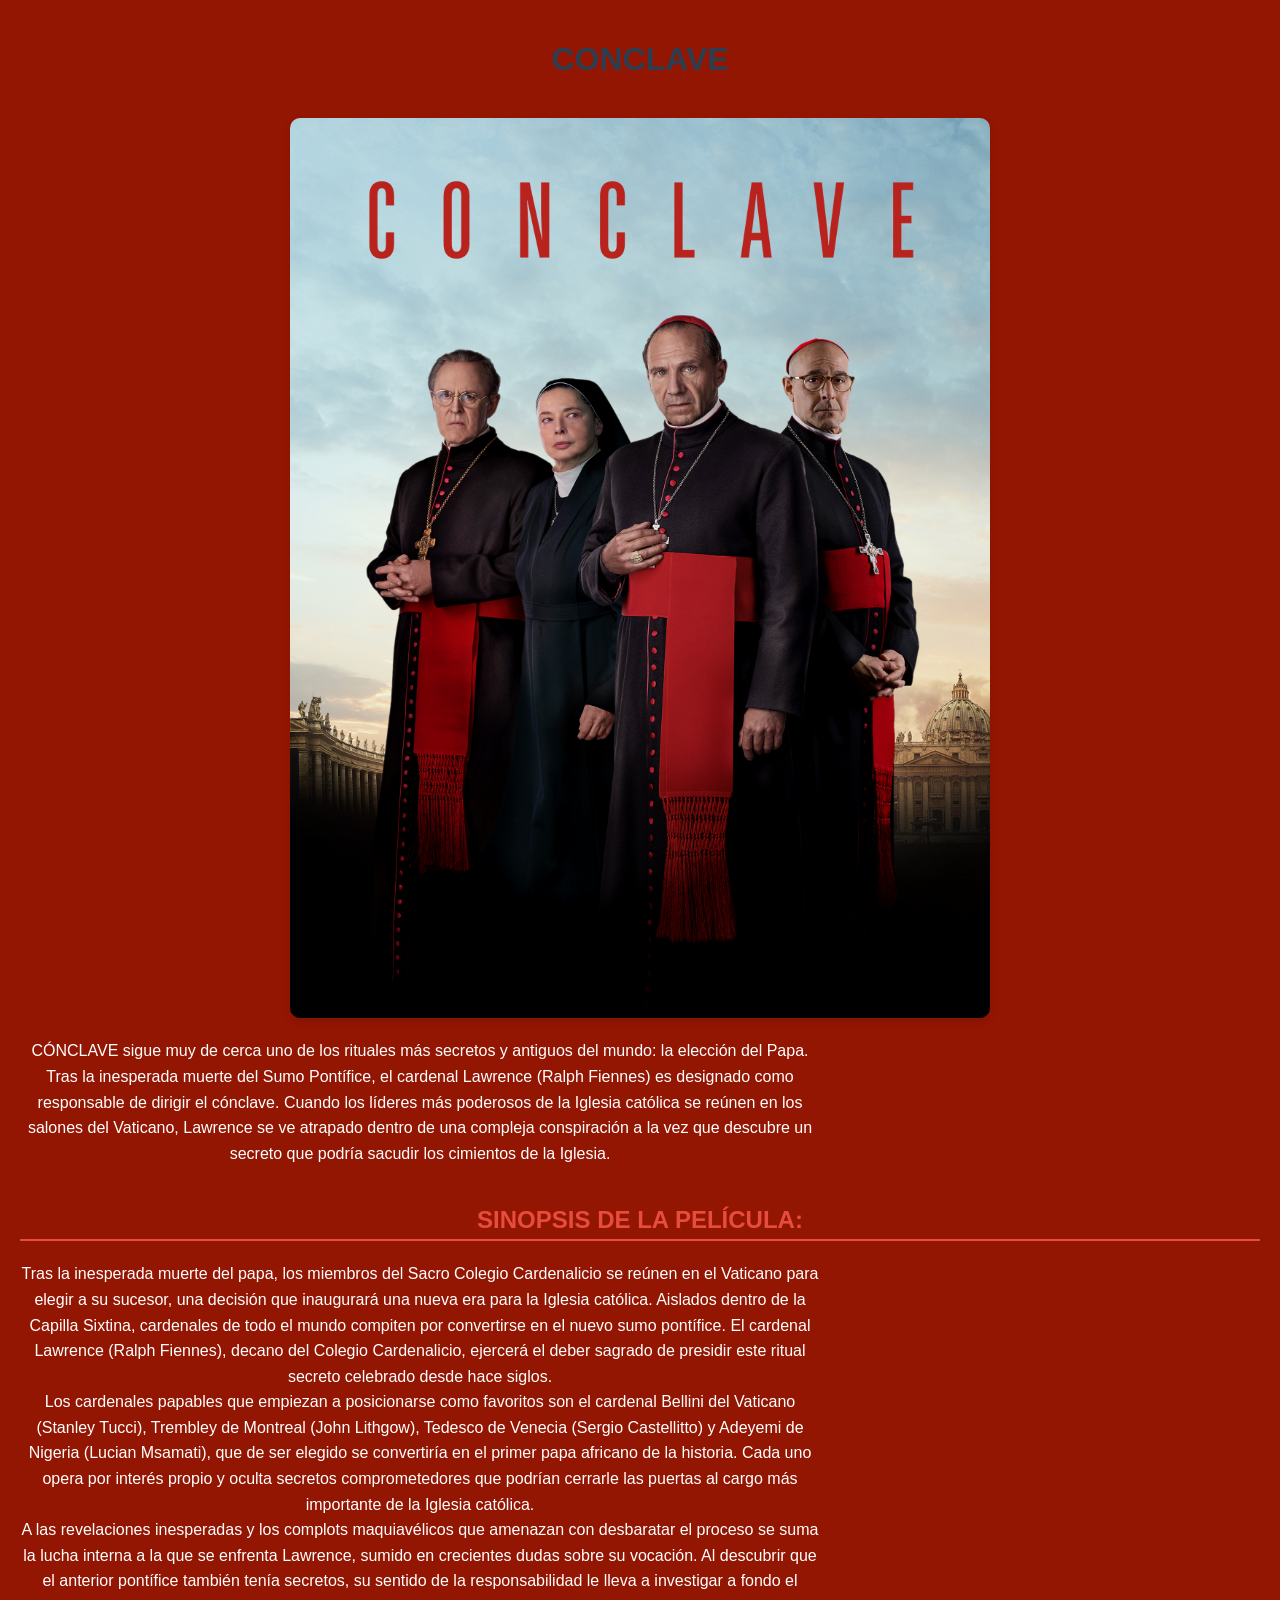
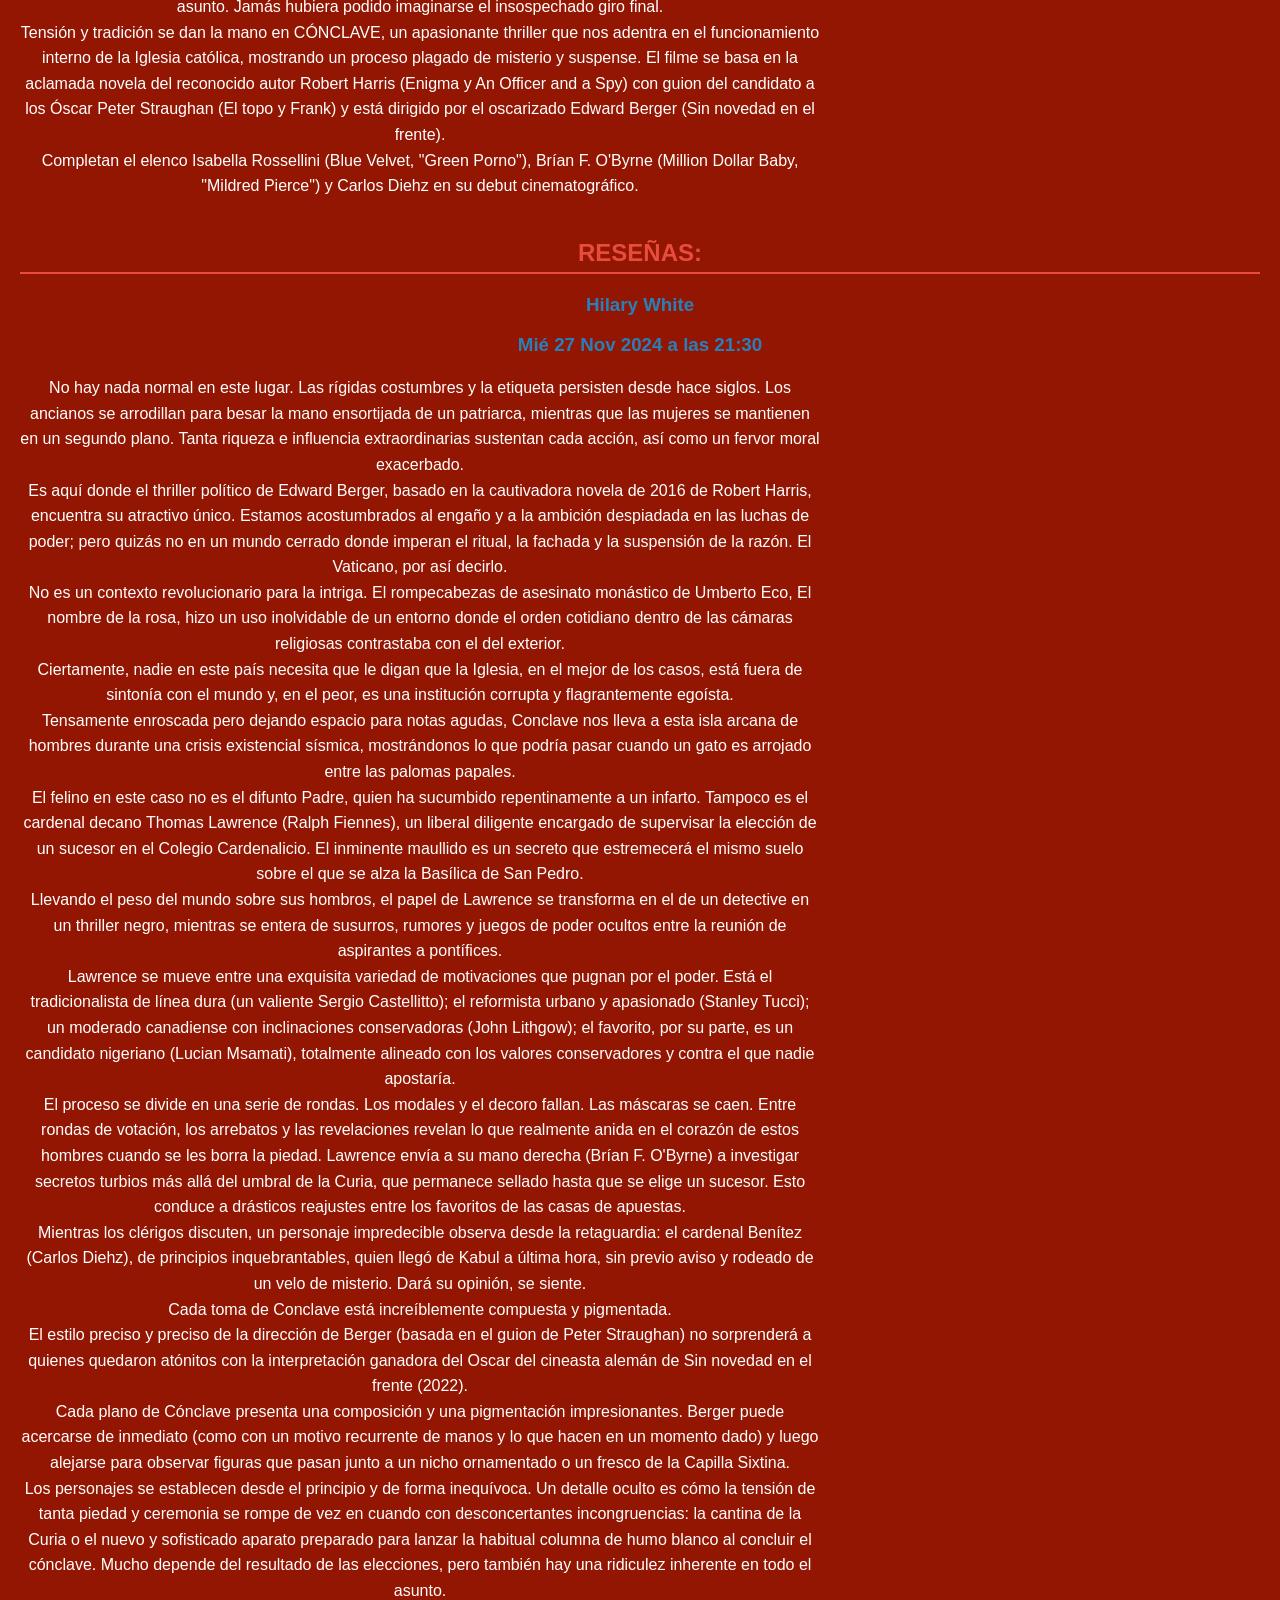
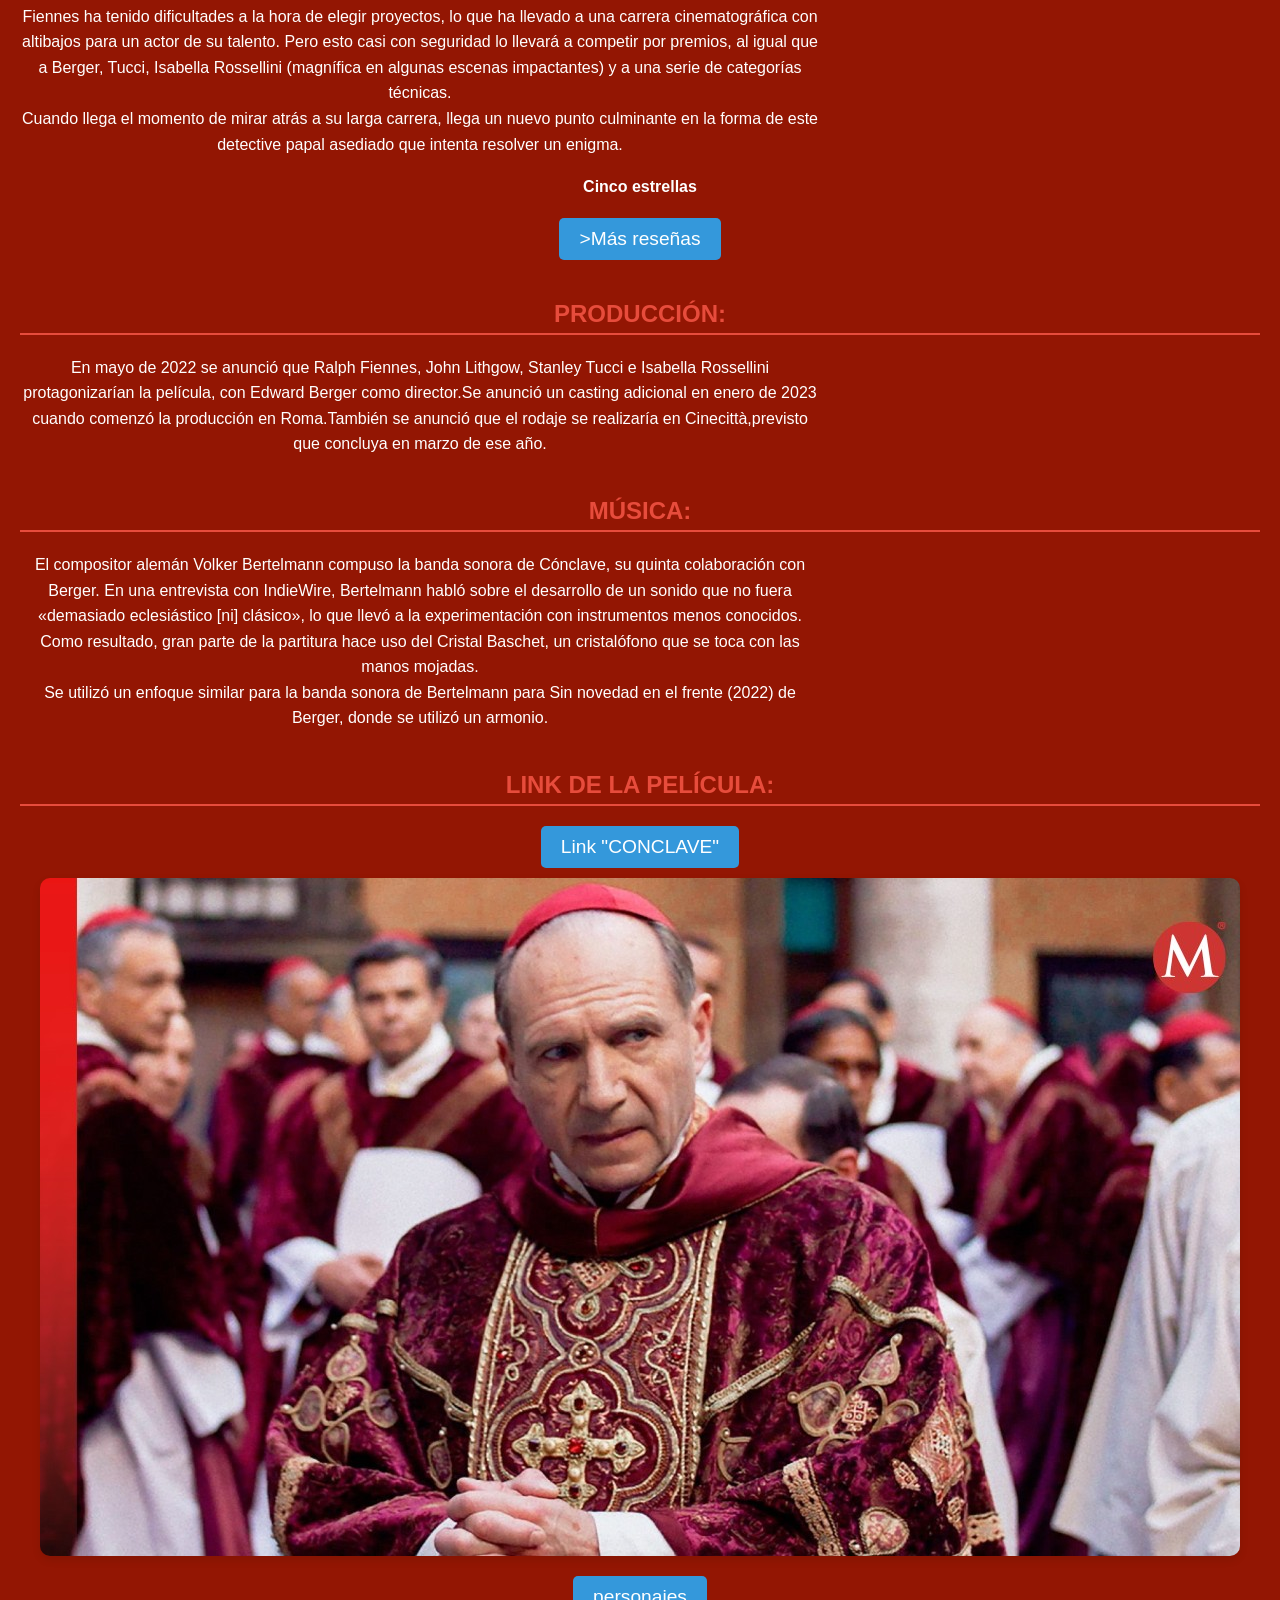
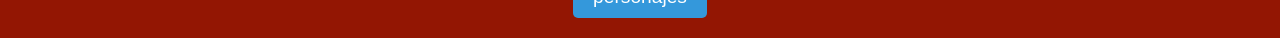
<file: index.html>
<!DOCTYPE html>
<html lang="es">
<head>
    <meta charset="UTF-8">
    <meta name="viewport" content="width=device-width, initial-scale=1.0">
    <link rel="stylesheet" href="css/styles.css">
    <title>Document</title>
</head>
<body>
    <center><h1>CONCLAVE</h1></center>
    <center> <img src="conclave imagen.jpg" alt="" width="700" height="900"></center>
    <p>CÓNCLAVE sigue muy de cerca uno de los rituales más secretos y antiguos del mundo: la elección del Papa. Tras la inesperada muerte del Sumo Pontífice, el cardenal Lawrence (Ralph Fiennes) es designado como responsable de dirigir el cónclave. Cuando los líderes más poderosos de la Iglesia católica se reúnen en los salones del Vaticano, Lawrence se ve atrapado dentro de una compleja conspiración a la vez que descubre un secreto que podría sacudir los cimientos de la Iglesia.</p>
    <h2>SINOPSIS DE LA PELÍCULA:</h2>
    <p>Tras la inesperada muerte del papa, los miembros del Sacro Colegio Cardenalicio se reúnen en el Vaticano para elegir a su sucesor, una decisión que inaugurará una nueva era para la Iglesia católica. Aislados dentro de la Capilla Sixtina, cardenales de todo el mundo compiten por convertirse en el nuevo sumo pontífice. El cardenal Lawrence (Ralph Fiennes), decano del Colegio Cardenalicio, ejercerá el deber sagrado de presidir este ritual secreto celebrado desde hace siglos.
    <br>Los cardenales papables que empiezan a posicionarse como favoritos son el cardenal Bellini del Vaticano (Stanley Tucci), Trembley de Montreal (John Lithgow), Tedesco de Venecia (Sergio Castellitto) y Adeyemi de Nigeria (Lucian Msamati), que de ser elegido se convertiría en el primer papa africano de la historia. Cada uno opera por interés propio y oculta secretos comprometedores que podrían cerrarle las puertas al cargo más importante de la Iglesia católica.
    <br>A las revelaciones inesperadas y los complots maquiavélicos que amenazan con desbaratar el proceso se suma la lucha interna a la que se enfrenta Lawrence, sumido en crecientes dudas sobre su vocación. Al descubrir que el anterior pontífice también tenía secretos, su sentido de la responsabilidad le lleva a investigar a fondo el asunto. Jamás hubiera podido imaginarse el insospechado giro final.
    <br>Tensión y tradición se dan la mano en CÓNCLAVE, un apasionante thriller que nos adentra en el funcionamiento interno de la Iglesia católica, mostrando un proceso plagado de misterio y suspense. El filme se basa en la aclamada novela del reconocido autor Robert Harris (Enigma y An Officer and a Spy) con guion del candidato a los Óscar Peter Straughan (El topo y Frank) y está dirigido por el oscarizado Edward Berger (Sin novedad en el frente).
    <br>Completan el elenco Isabella Rossellini (Blue Velvet, "Green Porno"), Brían F. O'Byrne (Million Dollar Baby, "Mildred Pierce") y Carlos Diehz en su debut cinematográfico.</p>     
    
    <h2>RESEÑAS:</h2>
     <h3>Hilary White</h3>
     <h3>Mié 27 Nov 2024 a las 21:30</h3>
     <p>No hay nada normal en este lugar. Las rígidas costumbres y la etiqueta persisten desde hace siglos. Los ancianos se arrodillan para besar la mano ensortijada de un patriarca, mientras que las mujeres se mantienen en un segundo plano. Tanta riqueza e influencia extraordinarias sustentan cada acción, así como un fervor moral exacerbado.
     <br>Es aquí donde el thriller político de Edward Berger, basado en la cautivadora novela de 2016 de Robert Harris, encuentra su atractivo único. Estamos acostumbrados al engaño y a la ambición despiadada en las luchas de poder; pero quizás no en un mundo cerrado donde imperan el ritual, la fachada y la suspensión de la razón. El Vaticano, por así decirlo.
     <br>No es un contexto revolucionario para la intriga. El rompecabezas de asesinato monástico de Umberto Eco, El nombre de la rosa, hizo un uso inolvidable de un entorno donde el orden cotidiano dentro de las cámaras religiosas contrastaba con el del exterior.
     <br>Ciertamente, nadie en este país necesita que le digan que la Iglesia, en el mejor de los casos, está fuera de sintonía con el mundo y, en el peor, es una institución corrupta y flagrantemente egoísta.
     <br>Tensamente enroscada pero dejando espacio para notas agudas, Conclave nos lleva a esta isla arcana de hombres durante una crisis existencial sísmica, mostrándonos lo que podría pasar cuando un gato es arrojado entre las palomas papales.
     <br>El felino en este caso no es el difunto Padre, quien ha sucumbido repentinamente a un infarto. Tampoco es el cardenal decano Thomas Lawrence (Ralph Fiennes), un liberal diligente encargado de supervisar la elección de un sucesor en el Colegio Cardenalicio. El inminente maullido es un secreto que estremecerá el mismo suelo sobre el que se alza la Basílica de San Pedro.
     <br>Llevando el peso del mundo sobre sus hombros, el papel de Lawrence se transforma en el de un detective en un thriller negro, mientras se entera de susurros, rumores y juegos de poder ocultos entre la reunión de aspirantes a pontífices.
     <br>Lawrence se mueve entre una exquisita variedad de motivaciones que pugnan por el poder. Está el tradicionalista de línea dura (un valiente Sergio Castellitto); el reformista urbano y apasionado (Stanley Tucci); un moderado canadiense con inclinaciones conservadoras (John Lithgow); el favorito, por su parte, es un candidato nigeriano (Lucian Msamati), totalmente alineado con los valores conservadores y contra el que nadie apostaría.
     <br>El proceso se divide en una serie de rondas. Los modales y el decoro fallan. Las máscaras se caen. Entre rondas de votación, los arrebatos y las revelaciones revelan lo que realmente anida en el corazón de estos hombres cuando se les borra la piedad. Lawrence envía a su mano derecha (Brían F. O'Byrne) a investigar secretos turbios más allá del umbral de la Curia, que permanece sellado hasta que se elige un sucesor. Esto conduce a drásticos reajustes entre los favoritos de las casas de apuestas.
     <br>Mientras los clérigos discuten, un personaje impredecible observa desde la retaguardia: el cardenal Benítez (Carlos Diehz), de principios inquebrantables, quien llegó de Kabul a última hora, sin previo aviso y rodeado de un velo de misterio. Dará su opinión, se siente.
     <br>Cada toma de Conclave está increíblemente compuesta y pigmentada.
     <br>El estilo preciso y preciso de la dirección de Berger (basada en el guion de Peter Straughan) no sorprenderá a quienes quedaron atónitos con la interpretación ganadora del Oscar del cineasta alemán de Sin novedad en el frente (2022).
     <br>Cada plano de Cónclave presenta una composición y una pigmentación impresionantes. Berger puede acercarse de inmediato (como con un motivo recurrente de manos y lo que hacen en un momento dado) y luego alejarse para observar figuras que pasan junto a un nicho ornamentado o un fresco de la Capilla Sixtina.
     <br>Los personajes se establecen desde el principio y de forma inequívoca. Un detalle oculto es cómo la tensión de tanta piedad y ceremonia se rompe de vez en cuando con desconcertantes incongruencias: la cantina de la Curia o el nuevo y sofisticado aparato preparado para lanzar la habitual columna de humo blanco al concluir el cónclave. Mucho depende del resultado de las elecciones, pero también hay una ridiculez inherente en todo el asunto.
     <br>Fiennes ha tenido dificultades a la hora de elegir proyectos, lo que ha llevado a una carrera cinematográfica con altibajos para un actor de su talento. Pero esto casi con seguridad lo llevará a competir por premios, al igual que a Berger, Tucci, Isabella Rossellini (magnífica en algunas escenas impactantes) y a una serie de categorías técnicas.
     <br>Cuando llega el momento de mirar atrás a su larga carrera, llega un nuevo punto culminante en la forma de este detective papal asediado que intenta resolver un enigma.</p>
     <h4>Cinco estrellas</h4>
     <a href="https://www.filmaffinity.com/es/pro-reviews.php?movie-id=159138">>Más reseñas</a>
    <h2>PRODUCCIÓN:</h2>
     <p>En mayo de 2022 se anunció que Ralph Fiennes, John Lithgow, Stanley Tucci e Isabella Rossellini protagonizarían la película, con Edward Berger como director.Se anunció un casting adicional en enero de 2023 cuando comenzó la producción en Roma.También se anunció que el rodaje se realizaría en Cinecittà,previsto que concluya en marzo de ese año.</p>
    <h2>MÚSICA:</h2>
     <p>El compositor alemán Volker Bertelmann compuso la banda sonora de Cónclave, su quinta colaboración con Berger. En una entrevista con IndieWire, Bertelmann habló sobre el desarrollo de un sonido que no fuera «demasiado eclesiástico [ni] clásico», lo que llevó a la experimentación con instrumentos menos conocidos. Como resultado, gran parte de la partitura hace uso del Cristal Baschet, un cristalófono que se toca con las manos mojadas.
     <br>Se utilizó un enfoque similar para la banda sonora de Bertelmann para Sin novedad en el frente (2022) de Berger, donde se utilizó un armonio.</p>
    <h2>LINK DE LA PELÍCULA:</h2>
    <a href="https://www.imdb.com/es/title/tt20215234/"> Link "CONCLAVE" </a>
    <img src="conclave 3.jpg" alt="">
    <a href="personajes.html">personajes</a>
</body>
</html>
</file>
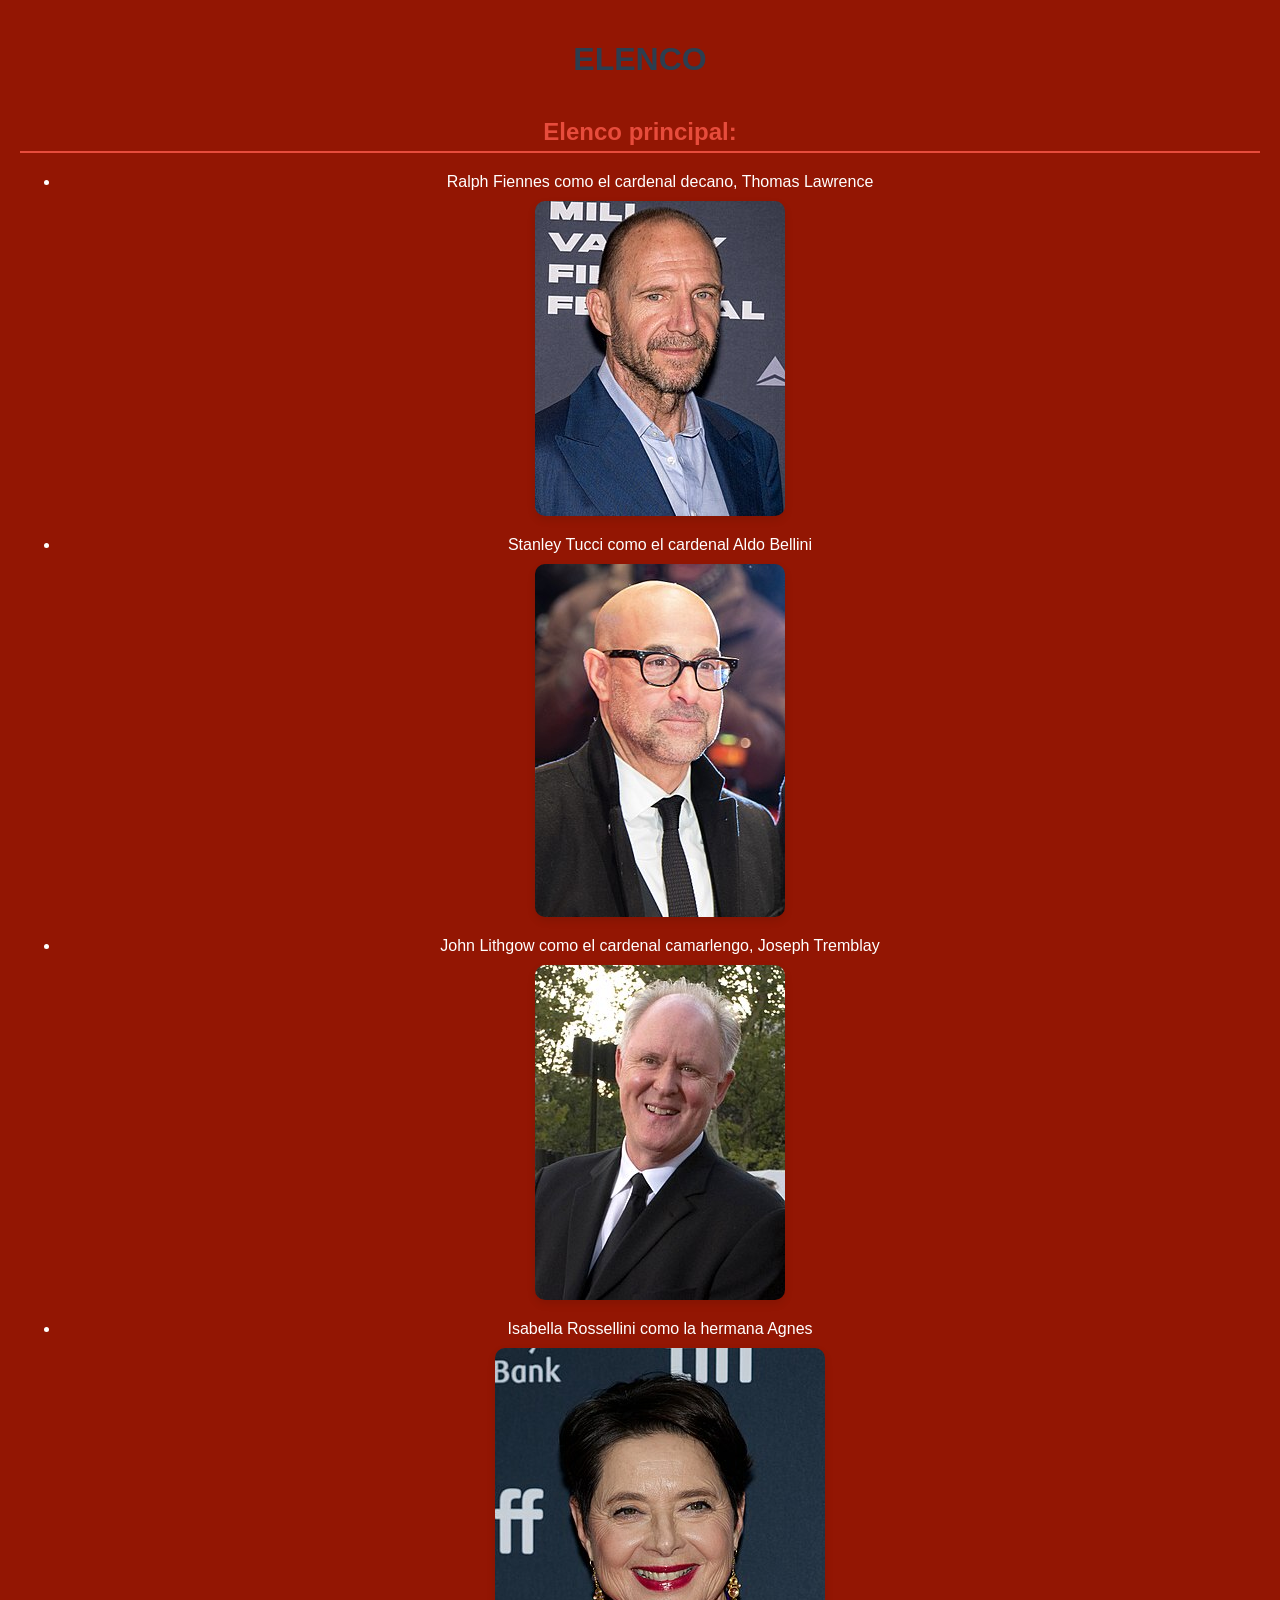
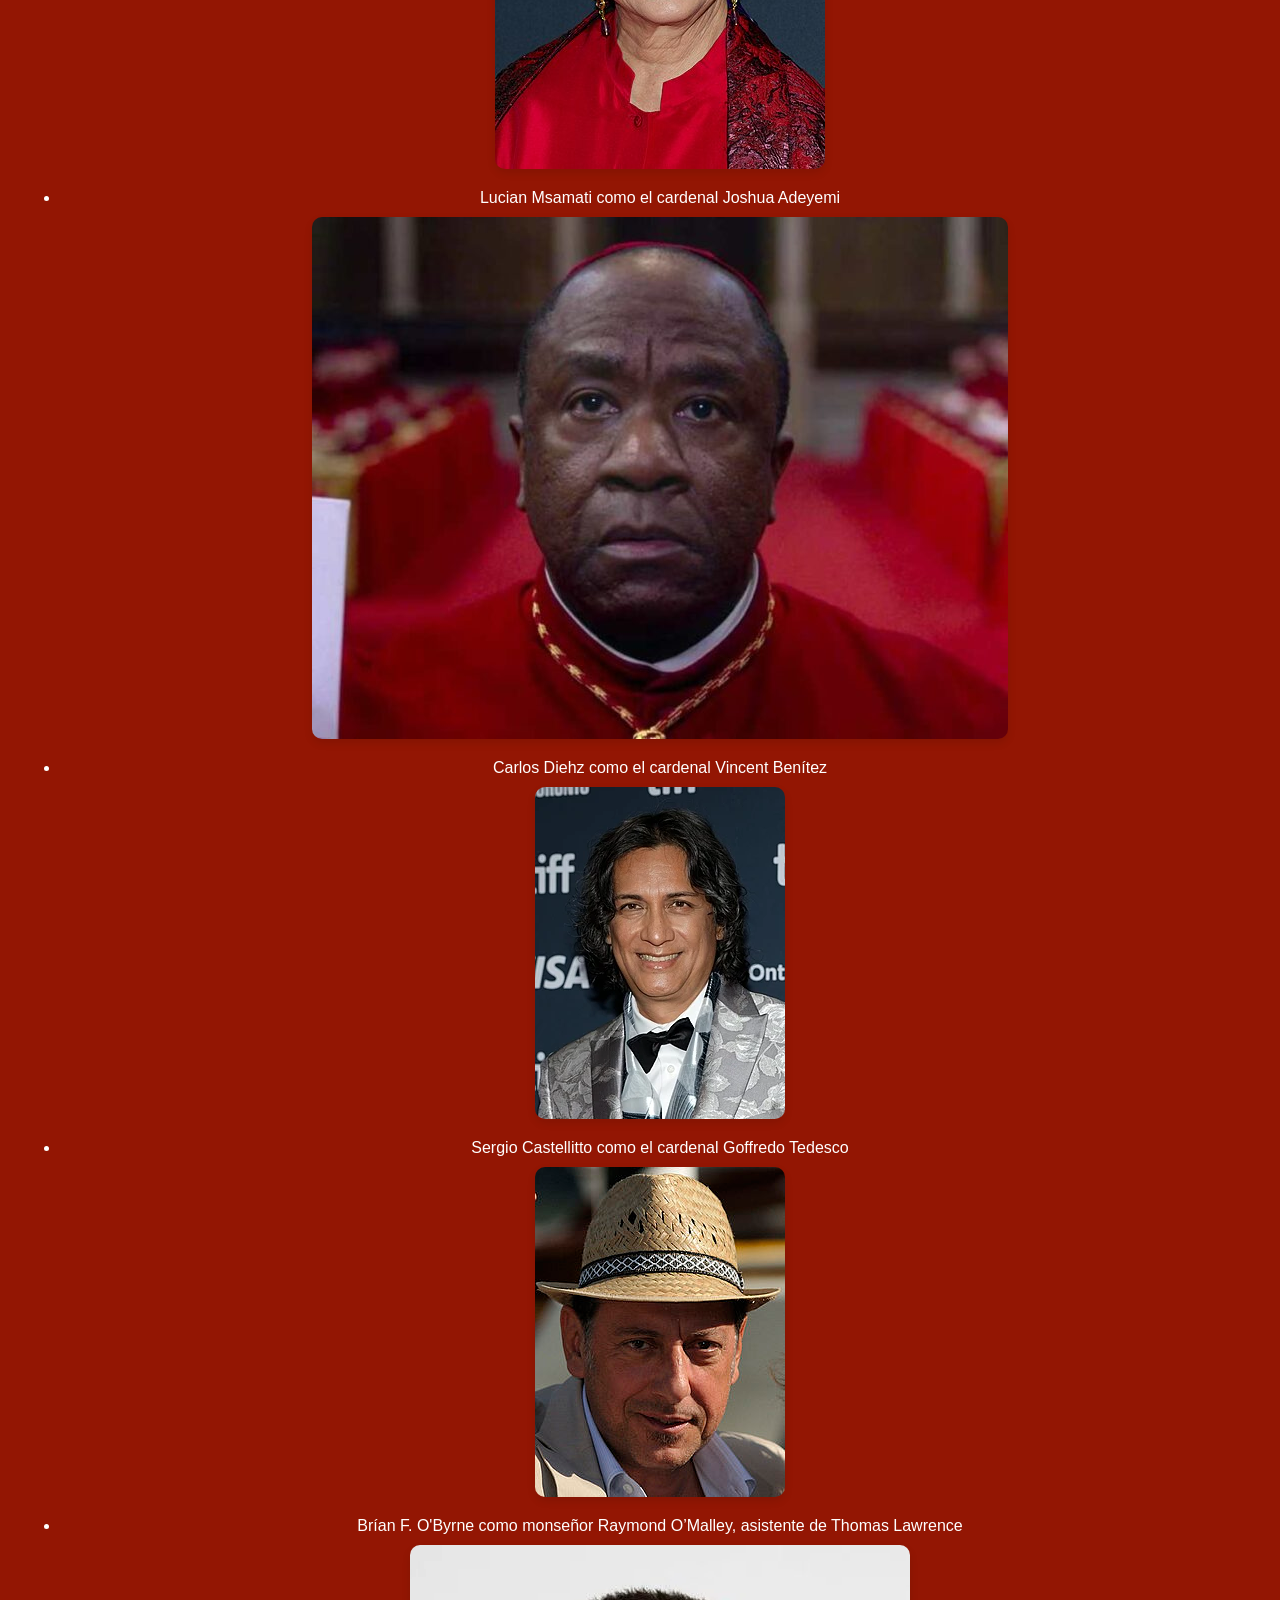
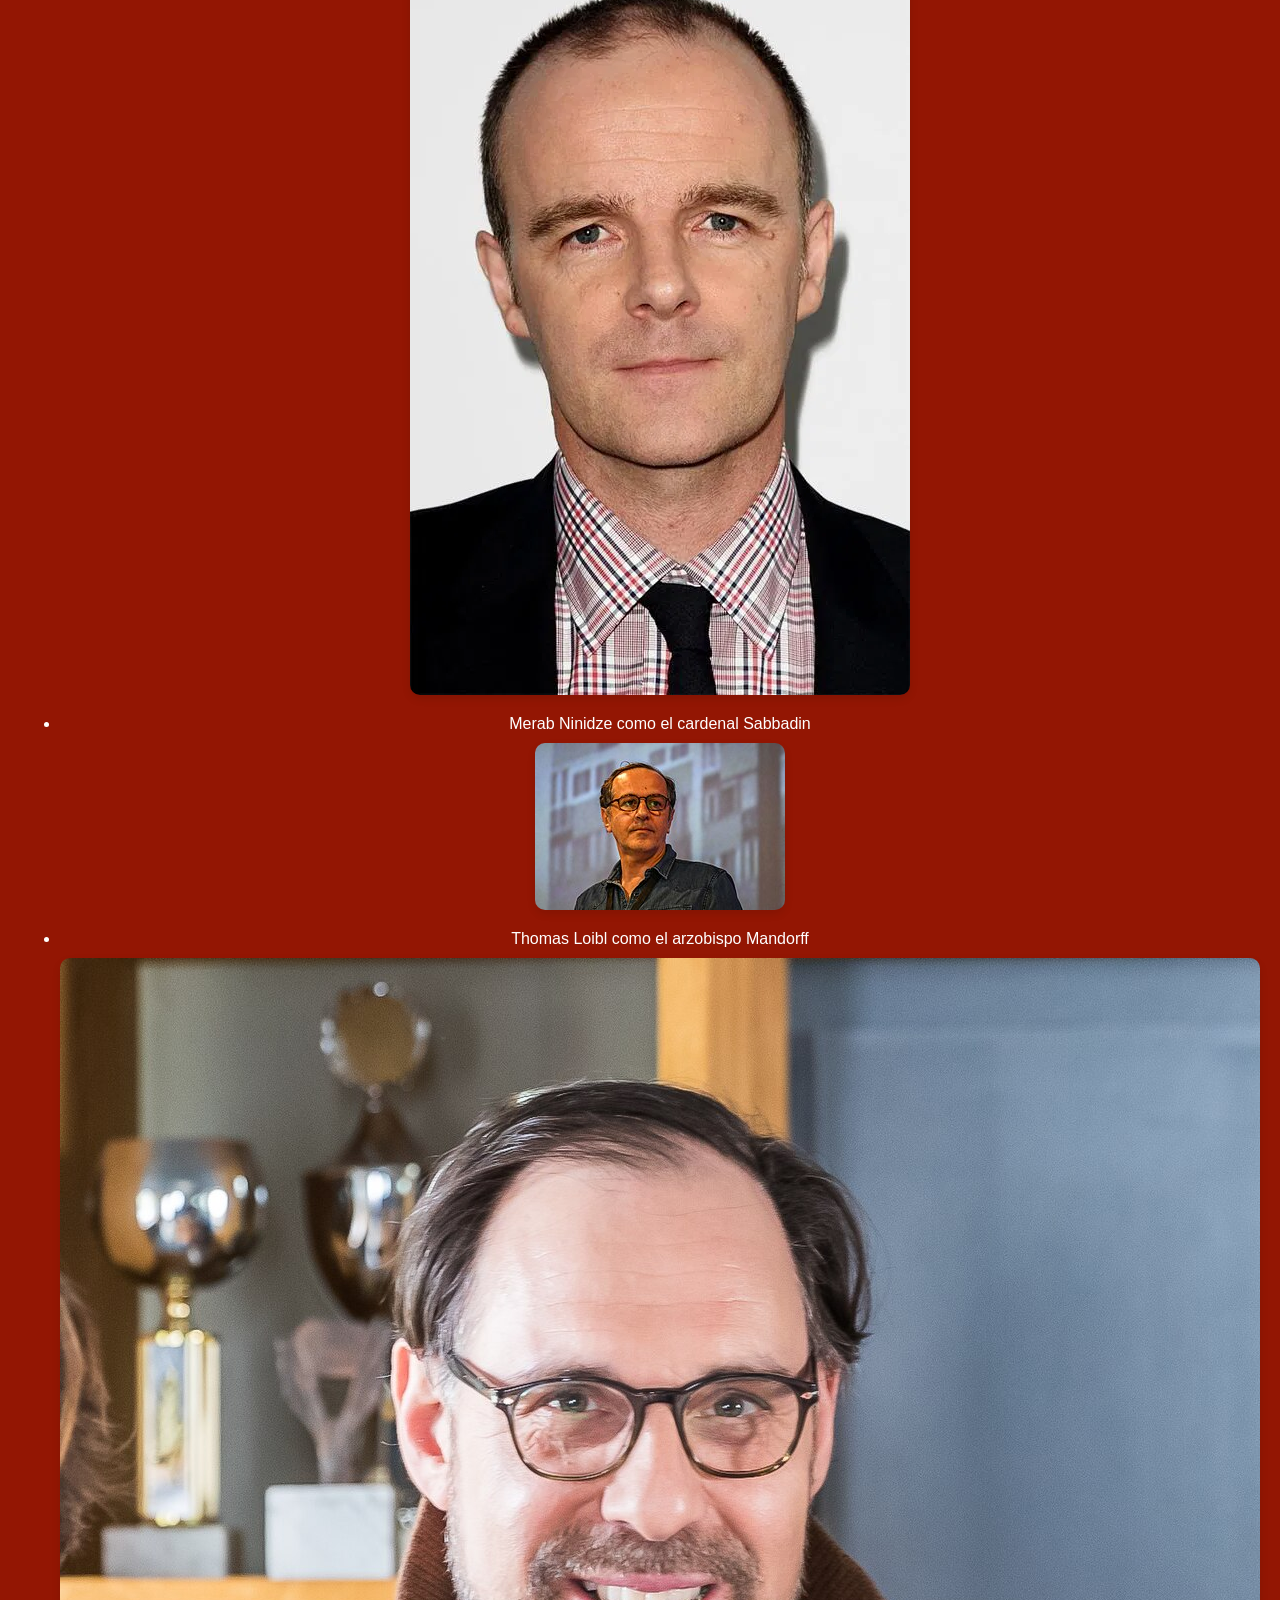
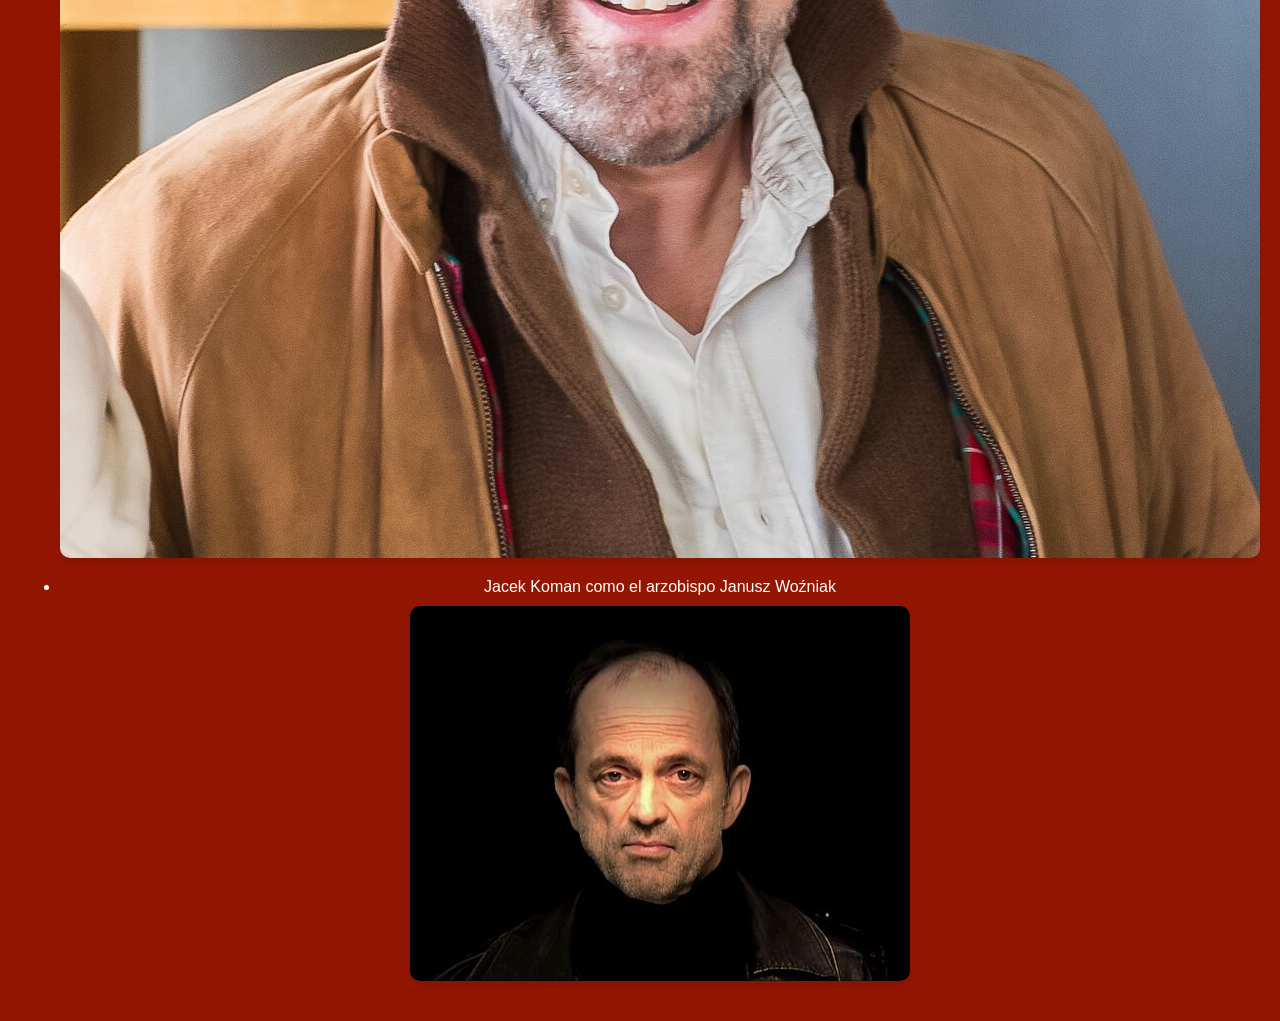
<file: personajes.html>
<!DOCTYPE html>
<html lang="es">
<head>
    <meta charset="UTF-8">
    <meta name="viewport" content="width=device-width, initial-scale=1.0">
    <link rel="stylesheet" href="css/styles.css">
    <title>Document</title>
</head>
<body>
    <center><h1>ELENCO</h1></center>
    <section>
       <h2>Elenco principal:</h2>
       <ul>
         <li>Ralph Fiennes como el cardenal decano, Thomas Lawrence</li>
         <img src="Ralph_Fiennes_2024.jpg" alt="">
         <li>Stanley Tucci como el cardenal Aldo Bellini</li>
         <img src="Stanley Tucci.jpg" alt="">
         <li>John Lithgow como el cardenal camarlengo, Joseph Tremblay</li>
         <img src="John_Lithgow_at_Met_Opera_Opening_in_2008.jpg" alt="">
         <li>Isabella Rossellini como la hermana Agnes</li>
         <img src="Isabella_Rossellini_at_the_2024_Toronto_International_Film_Festival_(cropped).jpg" alt="">
         <li>Lucian Msamati como el cardenal Joshua Adeyemi</li>
         <img src="actores-personajes-conclave-2-696x522.jpg" alt="">
         <li>Carlos Diehz como el cardenal Vincent Benítez</li>
         <img src="Carlos_Diehz_at_the_2024_Toronto_International_Film_Festival_2_(cropped).jpg.webp" alt="">
         <li>Sergio Castellitto como el cardenal Goffredo Tedesco</li>
         <img src="250px-Sergio_Castellitto_66ème_Festival_de_Venise_(Mostra)recorte.jpg" alt="">
         <li>Brían F. O'Byrne como monseñor Raymond O’Malley, asistente de Thomas Lawrence</li>
         <img src="9obqr2sZ0cf4z2ZsZoaHslSx45V.webp" alt="">
         <li>Merab Ninidze como el cardenal Sabbadin</li>
         <img src="250px-Crossing_Europe_2018_-_Merab_Ninidze_-_1977.jpg" alt="">
         <li>Thomas Loibl como el arzobispo Mandorff</li>
         <img src="WDR-Dreharbeiten_zu_Tatort_Köln_„Colonius“-1855.jpg" alt="">
         <li>Jacek Koman como el arzobispo Janusz Woźniak</li>
         <img src="Jacek_Koman.JPG" alt="">

       </ul> 
    </section>
</body>
</html>
</file>
<file: css/styles.css>
body {
        font-family: 'Segoe UI', Tahoma, Geneva, Verdana, sans-serif;
        background-color: #931603;
        color: #ffffff;
        margin: 0;
        padding: 20px;
        text-align: center;
    }

    h1 {
        text-align: center;
        color: #2c3e50;
        margin-bottom: 40px;
        text-align: center;
    }

    h2 {
        color: #e74c3c;
        border-bottom: 2px solid #e74c3c;
        padding-bottom: 5px;
        margin-top: 40px;
        text-align: center;
    }

    h3 {
        color: #2980b9;
        margin-top: 10px;
    }

    p {
        line-height: 1.6;
        max-width: 800px;
        text-align: center;
    }

    img {
        display: block;
        margin: 10px auto 20px;
        border-radius: 10px;
        box-shadow: 0 4px 8px rgba(0,0,0,0.1);
        transition: transform 0.3s ease, box-shadow 0.3s ease; /* Agregar transición */
    }

    /* Efecto hover para las imágenes */
    img:hover {
        transform: scale(1.1); /* Ampliar la imagen */
        box-shadow: 0 8px 16px rgba(0, 0, 0, 0.3); /* Sombra más fuerte */
    }

    b {
        color: #2c3e50;
    }

    center {
        display: block;
        text-align: center;
    }

    /* Extra: caja de personaje */
    .personaje {
        background-color: white;
        padding: 20px;
        margin-bottom: 30px;
        border-radius: 10px;
        box-shadow: 0 0 10px rgba(0,0,0,0.05);
    }
    a {
        display: block;
        width: fit-content;
        margin: 0 auto;
        padding: 10px 20px;
        text-align: center;
        background-color: #3498db;
        color: white;
        text-decoration: none;
        font-size: 1.2em;
        border-radius: 5px;
        transition: background-color 0.3s ease, transform 0.3s ease;
    }

    a:hover {
        background-color: #2980b9;
        transform: scale(1.05);
    }
</file>
